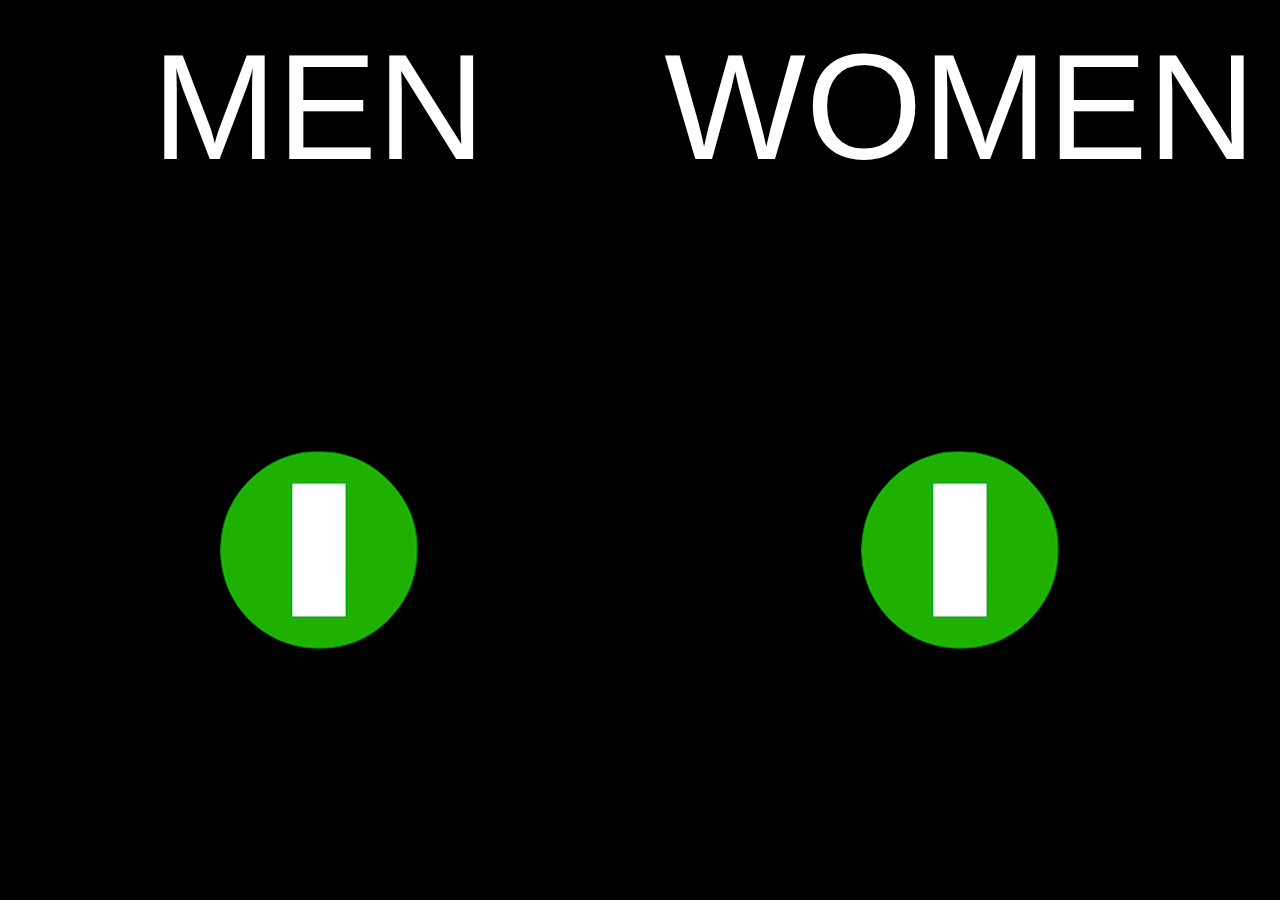
<file: index.html>
<!DOCTYPE html>
<html lang="en">
	<head>
		<!-- <meta http-equiv="refresh" content="1" > -->
		<!-- content="X" where X = number of seconds before refreshing -->
		<meta charset="utf-8">
		<meta http-equiv="X-UA-Compatible" content="IE=edge">
		<meta name="viewport" content="width=device-width, initial-scale=1">
		<!-- The above 3 meta tags *must* come first in the head; any other head content must come *after* these tags -->
		<meta property="og:image" content="http://awair-static-assets.s3-website-us-west-2.amazonaws.com/img/og.jpg">
		<title>Awair Demo</title>
		
		<link rel="shortcut icon" type="image/x-icon" href="http://awair-static-assets.s3-website-us-west-2.amazonaws.com/img/icon.ico">
		<link rel="icon" href="http://awair-static-assets.s3-website-us-west-2.amazonaws.com/img/icon.ico">
		<link rel="apple-touch-icon-precomposed" href="http://awair-static-assets.s3-website-us-west-2.amazonaws.com/img/icon.png">
		<link rel="apple-touch-icon-precomposed" sizes="114x114" href="http://awair-static-assets.s3-website-us-west-2.amazonaws.com/img/icon.png">
		<link rel="apple-touch-icon-precomposed" sizes="144x144" href="http://awair-static-assets.s3-website-us-west-2.amazonaws.com/img/icon.png">
		
		<!-- Bootstrap -->
		<link href="css/bootstrap.min.css" rel="stylesheet">
		
		<!-- HTML5 shim and Respond.js for IE8 support of HTML5 elements and media queries -->
		<!-- WARNING: Respond.js doesn't work if you view the page via file:// -->
		<!--[if lt IE 9]>
		<script src="https://oss.maxcdn.com/html5shiv/3.7.3/html5shiv.min.js"></script>
		<script src="https://oss.maxcdn.com/respond/1.4.2/respond.min.js"></script>
		<![endif]-->
		<link href="css/custom.css" rel="stylesheet">
		
		<script src="https://ajax.googleapis.com/ajax/libs/jquery/1.12.4/jquery.min.js"></script>
		
		<script type="text/javascript" src="js/data.js"></script>
	</head>
	<body>
		<div class="container">
			<div class="sides" id="men-side">
				<div class="gender-text" id="men-text">MEN</div>
				<div class="gender-symbol" id="men-symbol"></div>
			</div>
			<div class="sides" id="women-side">
				<div class="gender-text" id="women-text">WOMEN</div>
					<div class="gender-symbol" id="women-symbol"></div>
			</div>
		</div>
	</body>
</html>
</file>
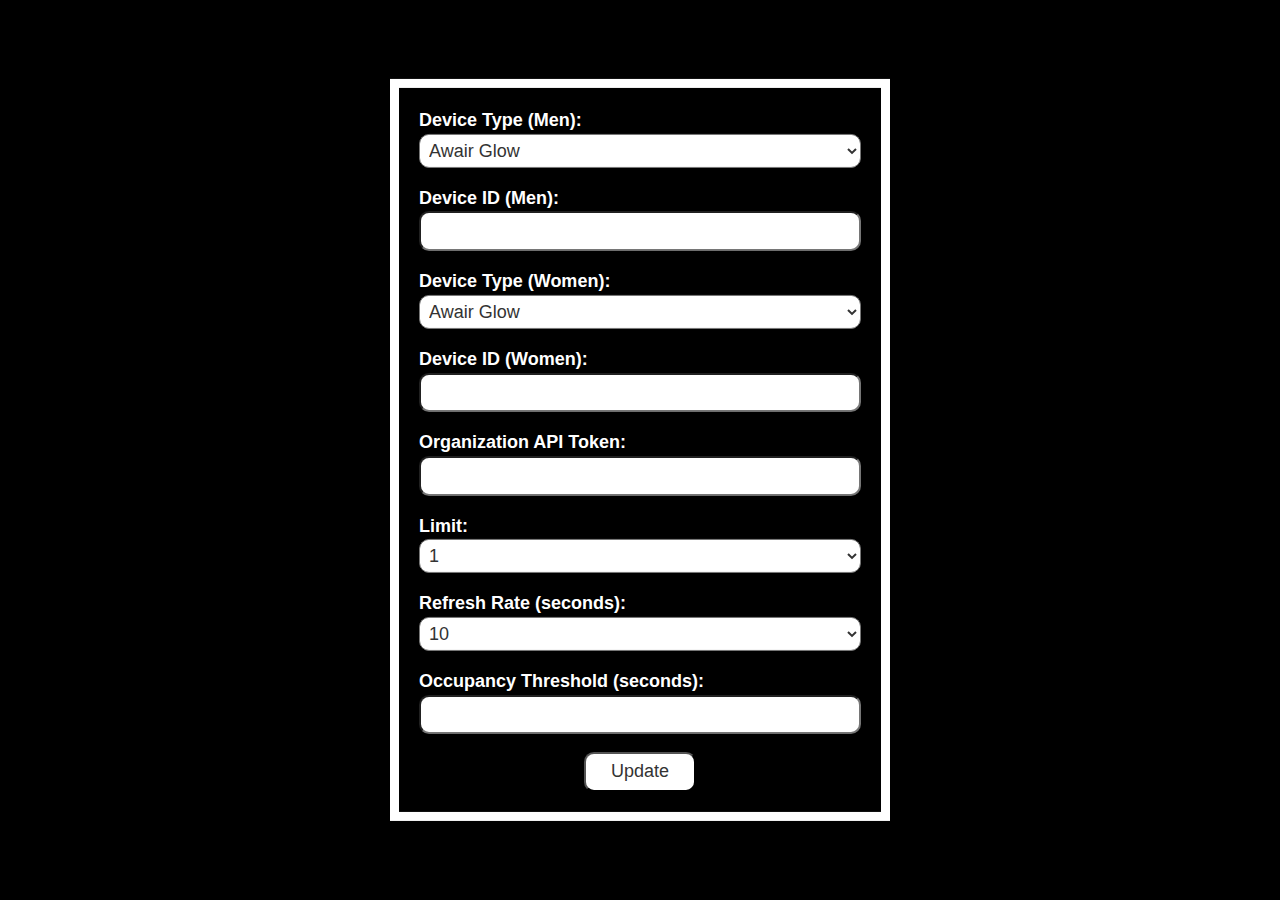
<file: admin.html>
<!DOCTYPE html>
<html lang="en">
	<head>
		<!-- <meta http-equiv="refresh" content="30" > -->
		<!-- content="X" where X = number of seconds before refreshing -->
		<meta charset="utf-8">
		<meta http-equiv="X-UA-Compatible" content="IE=edge">
		<meta name="viewport" content="width=device-width, initial-scale=1">
		<!-- The above 3 meta tags *must* come first in the head; any other head content must come *after* these tags -->
		<meta property="og:image" content="http://awair-static-assets.s3-website-us-west-2.amazonaws.com/img/og.jpg">
		<title>Awair Demo - Admin</title>
		
		<link rel="shortcut icon" type="image/x-icon" href="http://awair-static-assets.s3-website-us-west-2.amazonaws.com/img/icon.ico">
		<link rel="icon" href="http://awair-static-assets.s3-website-us-west-2.amazonaws.com/img/icon.ico">
		<link rel="apple-touch-icon-precomposed" href="http://awair-static-assets.s3-website-us-west-2.amazonaws.com/img/icon.png">
		<link rel="apple-touch-icon-precomposed" sizes="114x114" href="http://awair-static-assets.s3-website-us-west-2.amazonaws.com/img/icon.png">
		<link rel="apple-touch-icon-precomposed" sizes="144x144" href="http://awair-static-assets.s3-website-us-west-2.amazonaws.com/img/icon.png">
		
		
		<!-- Bootstrap -->
		<link href="css/bootstrap.min.css" rel="stylesheet">
		
		<!-- HTML5 shim and Respond.js for IE8 support of HTML5 elements and media queries -->
		<!-- WARNING: Respond.js doesn't work if you view the page via file:// -->
		<!--[if lt IE 9]>
		<script src="https://oss.maxcdn.com/html5shiv/3.7.3/html5shiv.min.js"></script>
		<script src="https://oss.maxcdn.com/respond/1.4.2/respond.min.js"></script>
		<![endif]-->
		<link href="css/custom.css" rel="stylesheet">
		
		<script src="https://ajax.googleapis.com/ajax/libs/jquery/1.12.4/jquery.min.js"></script>
		
		<script type="text/javascript" src="js/data.js"></script>
	</head>
	<body>
		<div class="container" id="admin-page">
			<form id="dataform" name="dataform">
				<label for="menDevType">Device Type (Men):</label>
				<select name="menDevType" id="menDevType" required>
					<option value="awair">Awair</option>
					<option value="awair-glow" selected="selected">Awair Glow</option>
				</select>
				<label for="menDevId">Device ID (Men):</label>
				<input type="number" name="menDevId" id="menDevId" required>
				<label for="womenDevType">Device Type (Women):</label>
				<select name="womenDevType" id="womenDevType" required>
					<option value="awair">Awair</option>
					<option value="awair-glow" selected="selected">Awair Glow</option>
				</select>
				<label for="womenDevId">Device ID (Women):</label>
				<input type="number" name="womenDevId" id="womenDevId" required>
				<label for="orgToken">Organization API Token:</label>
				<input type="text" name="orgToken" id="orgToken" required>
				<label for="limit">Limit:</label>
				<select name="limit" id="limit" required>
					<option value="1" selected="selected">1</option>
				</select>
				<label for="refresh">Refresh Rate (seconds):</label>
				<select name="refreshTime" id="refreshTime" required>
					<option value="1">1</option>
					<option value="10" selected="selected">10</option>
					<option value="15">15</option>
					<option value="30">30</option>
					<option value="45">45</option>
					<option value="60">60</option>
					<option value="90">90</option>
				</select>
				<label for="occupancyDelay">Occupancy Threshold (seconds):</label>
				<input type="number" min="0" step="1" name="occupancyDelay" id="occupancyDelay" required>
				<input type="submit" name="submit-button" id="submit-button" value="Update">
			</form>
		</div>
	</body>
</html>
</file>
<file: css/custom.css>
html {
	width: 100%;
	height: 100%;
	position: absolute;
}

body {
	background: black;
	font-family: Helvetica !important;
	width: 100%;
	height: 100%;
	position: absolute;
}

.container {
	width: 100%;
	height: 100%;
	position: absolute;
	padding: 0 !important;
}

.sides {
	display: inline-block;
	width: 49.8%;
	height: 100%;
	border: 0px;
}

.gender-text {
	height: 25%;
	width: 100%;
	display: block;
	color: white;
	font-size: 150px;
	text-align: center;
}

.gender-symbol {
	background-image: url('../img/occupancy.png');
	width: 200px;
	height: 200px;
	left: 50%;
	top: 25%;
	position: relative;
	background-repeat: no-repeat;
	display: block;
	transform: translateX(-50%);
	margin: 0;
}

.vacant {
	background-position-x: 0;
}

.occupied {
	background-position-x: 100%;
}





/* Admin Page */

#admin-page {
	font-family: Helvetica, Arial !important;
	font-size: 2vh;
}

@media (max-height: 200px) {
	#admin-page {
		font-size: 1vh;
	}
}

#admin-page form {
	margin: 0 auto;
	position: absolute;
	padding: 20px;
	border: 1vh solid white;
	max-height: 90vh;
	width: 50vw;
	max-width: 500px;
	min-width: 225px;
	position: relative;
	top: 50vh;
	transform: translateY(-50%);
}

#admin-page label {
	margin: 0vh;
}

#admin-page label {
	color: white;
}

#admin-page form,
#admin-page select,
#admin-page input {
	display: block;
	
}

#admin-page select,
#admin-page input:not([type="submit"]) {
	position: relative;
	margin-bottom: 2vh;
	width: 100%;
}

#admin-page select,
#admin-page input {
	background: white;
	border-radius: 10px;
	padding: 5px 5px;
}

#admin-page input[type="submit"] {
	padding: 5px 25px;
	margin: 0 auto;
}
</file>
